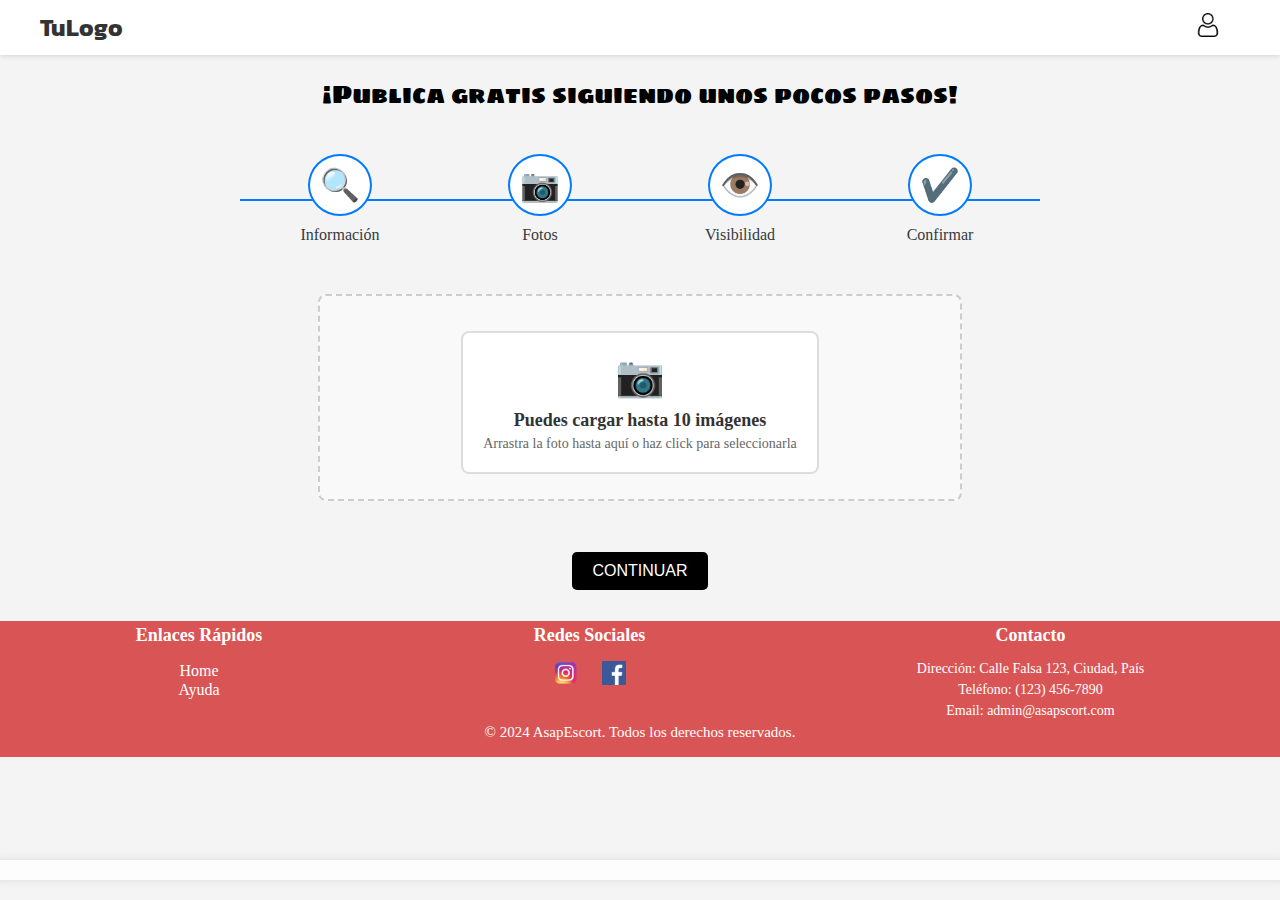
<file: fotos.html>
<!DOCTYPE html>
<html lang="en">

<head>
    <meta charset="UTF-8">
    <meta name="viewport" content="width=device-width, initial-scale=1.0">
    <title>Rellena este formulario</title>
    <link rel="stylesheet" href="estilos.css">
    <link rel="preconnect" href="https://fonts.googleapis.com">
    <link rel="preconnect" href="https://fonts.gstatic.com" crossorigin>
    <link
        href="https://fonts.googleapis.com/css2?family=Angkor&family=Autour+One&family=Bowlby+One+SC&family=Bungee+Tint&family=Chau+Philomene+One:ital@0;1&family=Chelsea+Market&family=Comfortaa&family=Dancing+Script:wght@400..700&family=Edu+VIC+WA+NT+Beginner:wght@400..700&family=Grey+Qo&family=Hepta+Slab:wght@1..900&family=Jersey+15&family=Kanit:ital,wght@0,100;0,200;0,300;0,400;0,500;0,600;0,700;0,800;0,900;1,100;1,200;1,300;1,400;1,500;1,600;1,700;1,800;1,900&family=Libre+Baskerville:ital,wght@0,400;0,700;1,400&family=Lilita+One&family=Matemasie&family=Mrs+Sheppards&family=Neonderthaw&family=Oswald:wght@200..700&family=Pacifico&family=Radio+Canada+Big:ital,wght@0,400..700;1,400..700&family=Sigmar+One&display=swap"
        rel="stylesheet">

</head>

<body>
    <!-- Navbar -->
    <header>
        <nav class="navbar">
            <div class="navbar-container">
                <!-- Logo -->
                <div class="logo">
                    <a href="index.html">TuLogo</a>
                </div>

                <!-- Iconos -->
                <div class="icons">
                    <!-- User Icon -->
                    <a href="#" class="icon">
                        <img src="img/user.png" alt="Usuario">
                    </a>

                    <!-- boton -->


                </div>
            </div>
        </nav>
    </header>
    <!-- Formulario de publicar anuncio -->
    <div class="announcement-text">
        ¡Publica gratis siguiendo unos pocos pasos!
    </div>
    <div class="timeline-container">
        <div class="timeline">
            <div class="timeline-item">
                <div class="timeline-icon">🔍</div>
                <div class="timeline-text">Información</div>
            </div>
            <div class="timeline-item">
                <div class="timeline-icon">📷</div>
                <div class="timeline-text">Fotos</div>
            </div>
            <div class="timeline-item">
                <div class="timeline-icon">👁️</div>
                <div class="timeline-text">Visibilidad</div>
            </div>
            <div class="timeline-item">
                <div class="timeline-icon">✔️</div>
                <div class="timeline-text">Confirmar</div>
            </div>
        </div>
    </div>

    <div class="photo-upload-container">
        <form id="photo-upload-form">
            <label for="photo-upload" class="photo-upload-label">
                <div class="photo-upload-content">
                    <div class="photo-icon">📷</div>
                    <div class="photo-text">Puedes cargar hasta 10 imágenes</div>
                    <div class="photo-subtext">Arrastra la foto hasta aquí o haz click para seleccionarla</div>
                </div>
            </label>
            <input type="file" id="photo-upload" name="photos" multiple accept="image/*" hidden>
        </form>
    </div>

    <div id="image-preview-container" class="image-preview-container"></div>


    <div class="botonf">
        <a href="#"></a>
        <button>Continuar</button>

    </div>
    <!-- otra botton -->
    <!-- otra seccion -->
    <footer class="footer">
        <div class="footer-container">
            <!-- Sección de Navegación -->
            <div class="footer-nav">
                <h3>Enlaces Rápidos</h3>
                <ul>
                    <li><a href="#">Home</a></li>
                    <li><a href="#">Ayuda</a></li>
                </ul>
            </div>

            <!-- Sección de Redes Sociales -->
            <div class="footer-social">
                <h3>Redes Sociales</h3>
                <a href="#"><img src="img/insta.png" alt="Instagram" class="social-icon"></a>
                <a href="#"><img src="img/face.png" alt="Facebook" class="social-icon"></a>
            </div>

            <!-- Sección de Contacto -->
            <div class="footer-contact">
                <h3>Contacto</h3>
                <p>Dirección: Calle Falsa 123, Ciudad, País</p>
                <p>Teléfono: (123) 456-7890</p>
                <p>Email: admin@asapscort.com</p>
            </div>
        </div>

        <div class="footer-copy">
            <p>&copy; 2024 AsapEscort. Todos los derechos reservados.</p>
        </div>
    </footer>
    <script src="script.js"></script>
</body>

</html>
</file>
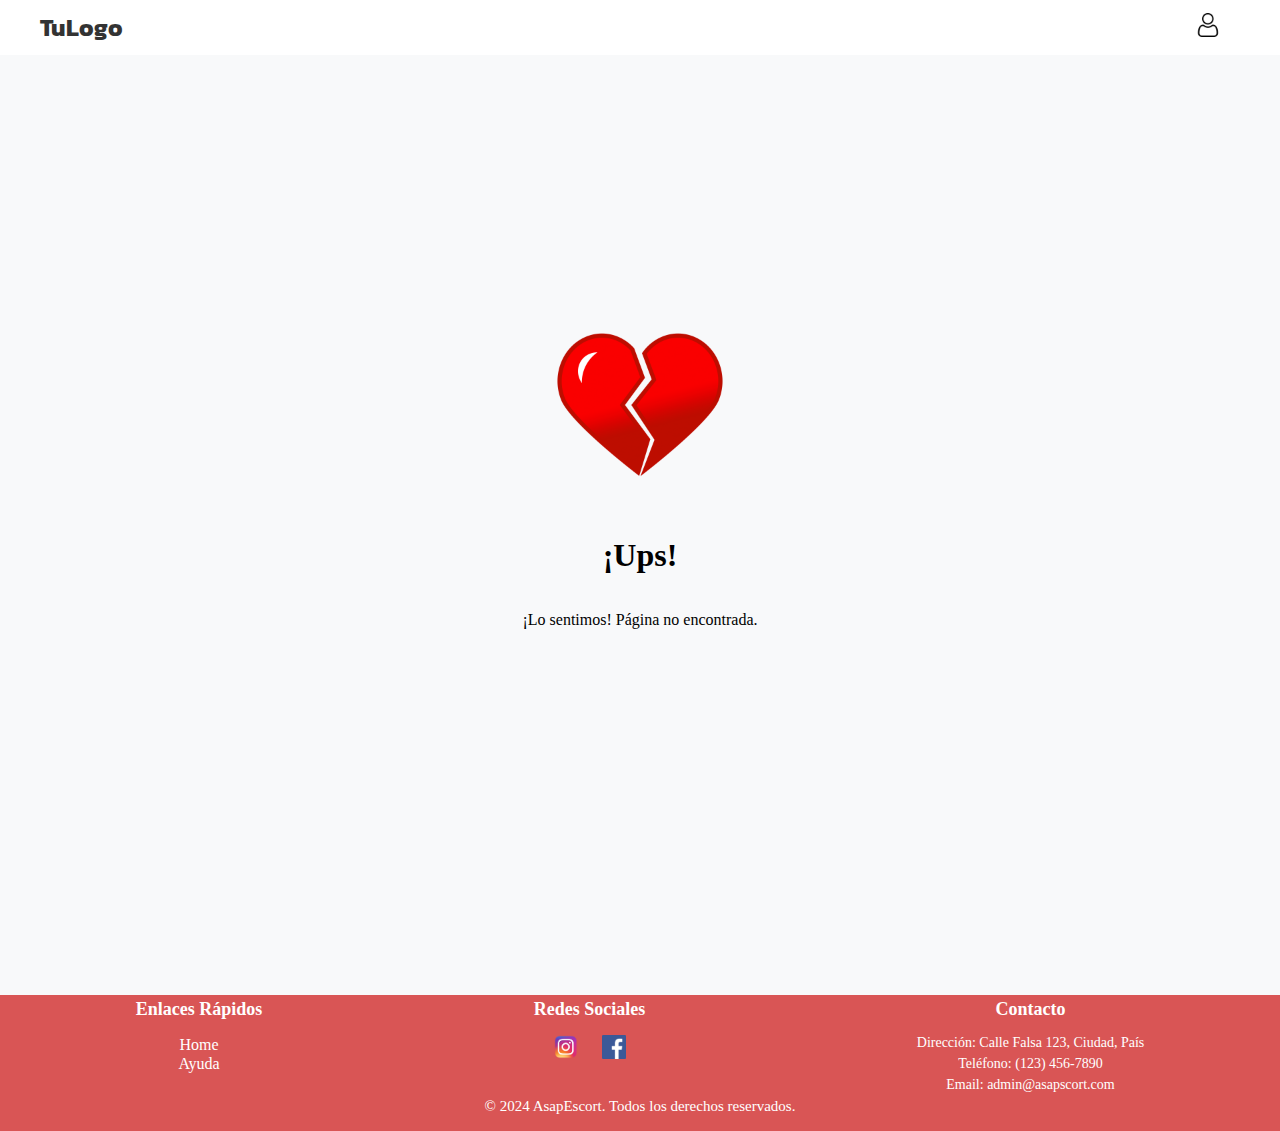
<file: paginanoencontrada.html>
<!DOCTYPE html>
<html lang="en">

<head>
    <meta charset="UTF-8">
    <meta name="viewport" content="width=device-width, initial-scale=1.0">
    <title>Ups no pudimos encontrar la pagina</title>
    <link rel="stylesheet" href="estilos.css">
    <link rel="preconnect" href="https://fonts.googleapis.com">
    <link rel="preconnect" href="https://fonts.gstatic.com" crossorigin>
    <link
        href="https://fonts.googleapis.com/css2?family=Angkor&family=Autour+One&family=Bowlby+One+SC&family=Bungee+Tint&family=Chau+Philomene+One:ital@0;1&family=Chelsea+Market&family=Comfortaa&family=Dancing+Script:wght@400..700&family=Edu+VIC+WA+NT+Beginner:wght@400..700&family=Grey+Qo&family=Hepta+Slab:wght@1..900&family=Jersey+15&family=Kanit:ital,wght@0,100;0,200;0,300;0,400;0,500;0,600;0,700;0,800;0,900;1,100;1,200;1,300;1,400;1,500;1,600;1,700;1,800;1,900&family=Libre+Baskerville:ital,wght@0,400;0,700;1,400&family=Lilita+One&family=Matemasie&family=Mrs+Sheppards&family=Neonderthaw&family=Oswald:wght@200..700&family=Pacifico&family=Radio+Canada+Big:ital,wght@0,400..700;1,400..700&family=Sigmar+One&display=swap"
        rel="stylesheet">

</head>

<body>
    <!-- Navbar -->
    <header>
        <nav class="navbar">
            <div class="navbar-container">
                <!-- Logo -->
                <div class="logo">
                    <a href="index.html">TuLogo</a>
                </div>

                <!-- Iconos -->
                <div class="icons">
                    <!-- User Icon -->
                    <a href="#" class="icon">
                        <img src="img/user.png" alt="Usuario">
                    </a>

                    <!-- boton -->


                </div>
            </div>
        </nav>
    </header>
    <!-- Formulario de publicar anuncio -->

    <div class="error-container">
        <img src="img/corazon.png" alt="Imagen de error" class="error-image">
        <h1>¡Ups!</h1>
        <div class="corazon">
            <p>¡Lo sentimos! Página no encontrada.</p>
        </div>
    </div>


    <!-- otra seccion -->
    <footer class="footer">
        <div class="footer-container">
            <!-- Sección de Navegación -->
            <div class="footer-nav">
                <h3>Enlaces Rápidos</h3>
                <ul>
                    <li><a href="#">Home</a></li>
                    <li><a href="#">Ayuda</a></li>
                </ul>
            </div>

            <!-- Sección de Redes Sociales -->
            <div class="footer-social">
                <h3>Redes Sociales</h3>
                <a href="#"><img src="img/insta.png" alt="Instagram" class="social-icon"></a>
                <a href="#"><img src="img/face.png" alt="Facebook" class="social-icon"></a>
            </div>

            <!-- Sección de Contacto -->
            <div class="footer-contact">
                <h3>Contacto</h3>
                <p>Dirección: Calle Falsa 123, Ciudad, País</p>
                <p>Teléfono: (123) 456-7890</p>
                <p>Email: admin@asapscort.com</p>
            </div>
        </div>

        <div class="footer-copy">
            <p>&copy; 2024 AsapEscort. Todos los derechos reservados.</p>
        </div>
    </footer>
    <script src="script.js"></script>
</body>

</html>
</file>
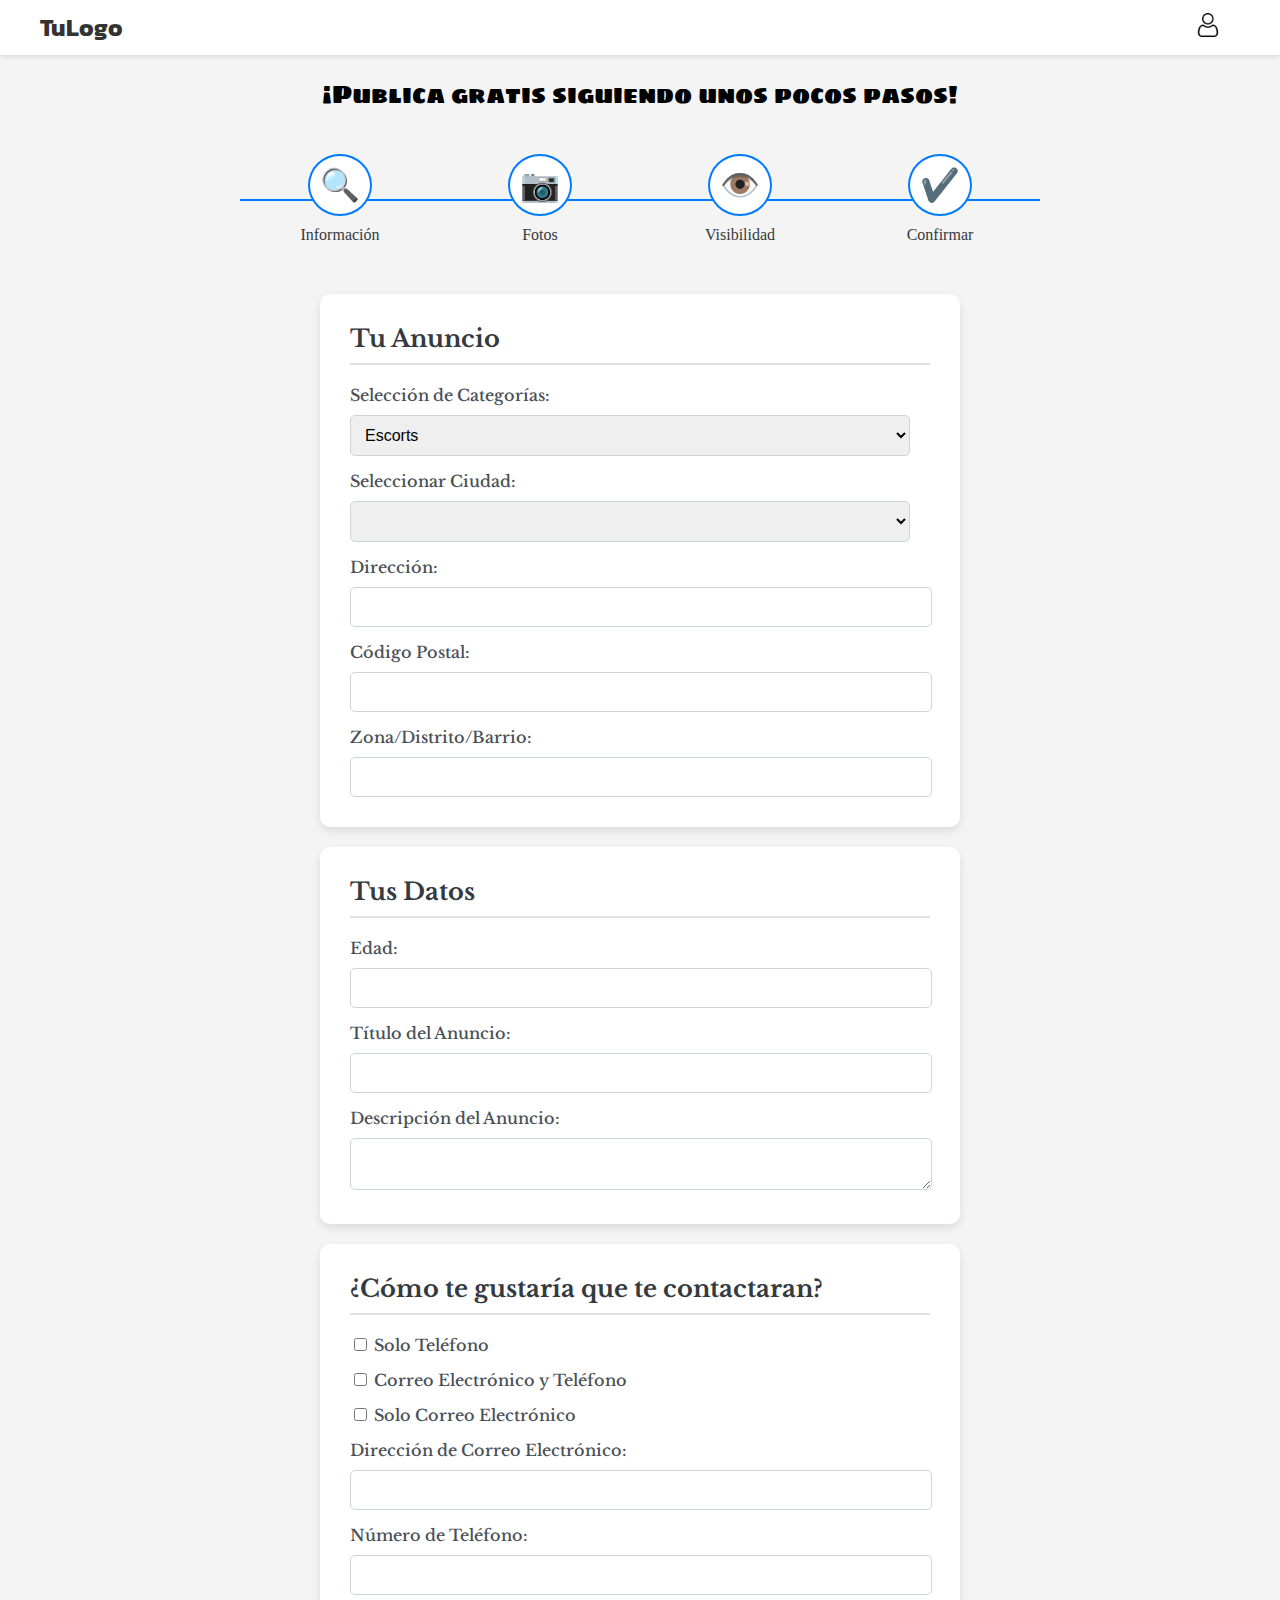
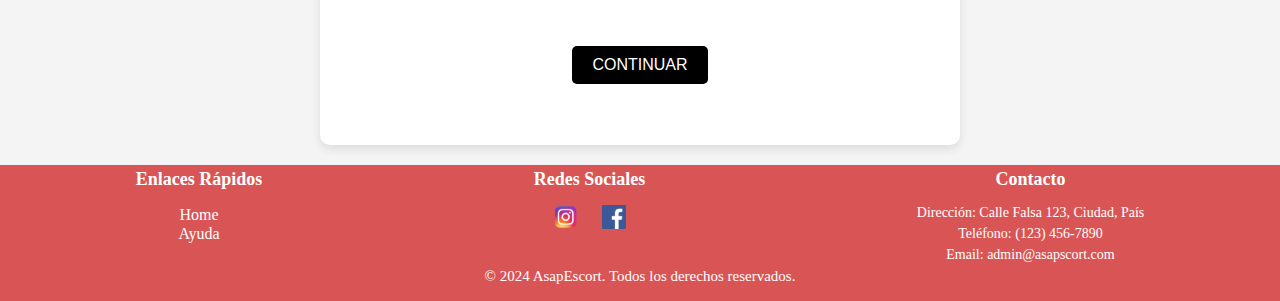
<file: publicaranuncio.html>
<!DOCTYPE html>
<html lang="en">

<head>
    <meta charset="UTF-8">
    <meta name="viewport" content="width=device-width, initial-scale=1.0">
    <title>Rellena este formulario</title>
    <link rel="stylesheet" href="estilos.css">
    <link rel="preconnect" href="https://fonts.googleapis.com">
    <link rel="preconnect" href="https://fonts.gstatic.com" crossorigin>
    <link
        href="https://fonts.googleapis.com/css2?family=Angkor&family=Autour+One&family=Bowlby+One+SC&family=Bungee+Tint&family=Chau+Philomene+One:ital@0;1&family=Chelsea+Market&family=Comfortaa&family=Dancing+Script:wght@400..700&family=Edu+VIC+WA+NT+Beginner:wght@400..700&family=Grey+Qo&family=Hepta+Slab:wght@1..900&family=Jersey+15&family=Kanit:ital,wght@0,100;0,200;0,300;0,400;0,500;0,600;0,700;0,800;0,900;1,100;1,200;1,300;1,400;1,500;1,600;1,700;1,800;1,900&family=Libre+Baskerville:ital,wght@0,400;0,700;1,400&family=Lilita+One&family=Matemasie&family=Mrs+Sheppards&family=Neonderthaw&family=Oswald:wght@200..700&family=Pacifico&family=Radio+Canada+Big:ital,wght@0,400..700;1,400..700&family=Sigmar+One&display=swap"
        rel="stylesheet">

</head>

<body>
    <!-- Navbar -->
    <header>
        <nav class="navbar">
            <div class="navbar-container">
                <!-- Logo -->
                <div class="logo">
                    <a href="index.html">TuLogo</a>
                </div>

                <!-- Iconos -->
                <div class="icons">
                    <!-- User Icon -->
                    <a href="#" class="icon">
                        <img src="img/user.png" alt="Usuario">
                    </a>

                    <!-- boton -->


                </div>
            </div>
        </nav>
    </header>
    <!-- Formulario de publicar anuncio -->
    <div class="announcement-text">
        ¡Publica gratis siguiendo unos pocos pasos!
    </div>
    <div class="timeline-container">
        <div class="timeline">
            <div class="timeline-item">
                <div class="timeline-icon">🔍</div>
                <div class="timeline-text">Información</div>
            </div>
            <div class="timeline-item">
                <div class="timeline-icon">📷</div>
                <div class="timeline-text">Fotos</div>
            </div>
            <div class="timeline-item">
                <div class="timeline-icon">👁️</div>
                <div class="timeline-text">Visibilidad</div>
            </div>
            <div class="timeline-item">
                <div class="timeline-icon">✔️</div>
                <div class="timeline-text">Confirmar</div>
            </div>
        </div>
    </div>
    <div class="center-wrapper">
        <div class="form-container">
            <div class="form-box">
                <form id="anuncio-form">
                    <h2>Tu Anuncio</h2>
                    <label for="categoria">Selección de Categorías:</label>
                    <select id="categoria" name="categoria">
                        <option value="escorts">Escorts</option>
                        <option value="escorts-masculinos">Escorts Masculinos</option>
                        <option value="trans-travestis">Trans y Travestis</option>
                        <option value="encuentros-casuales">Encuentros Casuales</option>
                    </select>

                    <label for="ciudad">Seleccionar Ciudad:</label>
                    <select id="ciudad" name="ciudad">
                        <!-- Opciones de ciudades generadas dinámicamente por el backend -->
                    </select>

                    <label for="direccion">Dirección:</label>
                    <input type="text" id="direccion" name="direccion">

                    <label for="codigo-postal">Código Postal:</label>
                    <input type="text" id="codigo-postal" name="codigo-postal">

                    <label for="zona">Zona/Distrito/Barrio:</label>
                    <input type="text" id="zona" name="zona">
                </form>
            </div>

            <div class="form-box">
                <form id="datos-form">
                    <h2>Tus Datos</h2>
                    <label for="edad">Edad:</label>
                    <input type="text" id="edad" name="edad">

                    <label for="titulo">Título del Anuncio:</label>
                    <input type="text" id="titulo" name="titulo">

                    <label for="descripcion">Descripción del Anuncio:</label>
                    <textarea id="descripcion" name="descripcion"></textarea>
                </form>
            </div>

            <div class="form-box">
                <form id="contacto-form">
                    <h2>¿Cómo te gustaría que te contactaran?</h2>
                    <label>
                        <input type="checkbox" name="contacto" value="solo-telefono">
                        Solo Teléfono
                    </label>
                    <label>
                        <input type="checkbox" name="contacto" value="correo-y-telefono">
                        Correo Electrónico y Teléfono
                    </label>
                    <label>
                        <input type="checkbox" name="contacto" value="solo-correo">
                        Solo Correo Electrónico
                    </label>

                    <label for="email">Dirección de Correo Electrónico:</label>
                    <input type="email" id="email" name="email">

                    <label for="telefono">Número de Teléfono:</label>
                    <input type="tel" id="telefono" name="telefono">
                    <div class="botonf">
                        <a href="fotos.html">
                            <button type="button">Continuar</button>
                        </a>
                    </div>
                </form>
            </div>
        </div>
    </div>
    <!-- otra botton -->
    <!-- otra seccion -->
    <footer class="footer">
        <div class="footer-container">
            <!-- Sección de Navegación -->
            <div class="footer-nav">
                <h3>Enlaces Rápidos</h3>
                <ul>
                    <li><a href="#">Home</a></li>
                    <li><a href="#">Ayuda</a></li>
                </ul>
            </div>

            <!-- Sección de Redes Sociales -->
            <div class="footer-social">
                <h3>Redes Sociales</h3>
                <a href="#"><img src="img/insta.png" alt="Instagram" class="social-icon"></a>
                <a href="#"><img src="img/face.png" alt="Facebook" class="social-icon"></a>
            </div>

            <!-- Sección de Contacto -->
            <div class="footer-contact">
                <h3>Contacto</h3>
                <p>Dirección: Calle Falsa 123, Ciudad, País</p>
                <p>Teléfono: (123) 456-7890</p>
                <p>Email: admin@asapscort.com</p>
            </div>
        </div>

        <div class="footer-copy">
            <p>&copy; 2024 AsapEscort. Todos los derechos reservados.</p>
        </div>
    </footer>
    <script src="script.js"></script>
</body>

</html>
</file>
<file: estilos.css>
/* Estilos Generales */
body {
    margin: 0;
    background-color: #f4f4f4;
}

/* Estilos del Navbar */
.navbar {
    font-family: "Kanit", sans-serif;
    font-weight: 100;
    background-color: #ffffff;
    padding: 10px 0;
    box-shadow: 0 2px 4px rgba(0, 0, 0, 0.1);
}

.navbar-container {
    display: flex;
    justify-content: space-between;
    align-items: center;
    max-width: 1200px;
    margin: 0 auto;
    padding: 0 20px;
}

.logo a {
    font-size: 24px;
    font-weight: bold;
    color: #333;
    text-decoration: none;
}

.icons {
    display: flex;
    align-items: center;
}

.icon {
    margin-right: 20px;
    transition: transform 0.3s ease;
}

.icon img {
    width: 24px;
    height: 24px;
    cursor: pointer;
}

.icon:hover {
    transform: scale(1.2);
}

.btn-publicar {
    background-color: #000000;
    color: #fff;
    padding: 10px 20px;
    border-radius: 5px;
    text-decoration: none;
    font-weight: bold;
}

.btn-publicar:hover {
    background-color: #f80505;
}

/* Estilos de la Sección Hero */
.hero {
    height: 500px;
    background-size: 95%;
    background-position: center;
    background-repeat: no-repeat;
    display: flex;
    justify-content: center;
    align-items: center;
    position: relative;
}

.hero-texto {
    background-color: rgba(230, 3, 3, 0.758);
    color: #ffffff;
    font-family: "Bowlby One SC", sans-serif;
    padding: 20px;
    border-radius: 5px;
    text-align: center;
}

.hero h1 {
    font-size: 36px;
    margin: 0;
}

/* Estilos de la Sección de Tarjetas */
.tarjetas {
    display: grid;
    grid-template-columns: repeat(auto-fit, minmax(240px, 1fr));
    gap: 60px;
    max-width: 1600px;
    margin: 50px auto;
    padding: 0 20px;
}

.tarjeta {
    perspective: 1000px;
}

.tarjeta-contenido {
    width: 100%;
    height: 400px;
    position: relative;
    transition: transform 0.6s;
    transform-style: preserve-3d;
    cursor: pointer;
}

.tarjeta:hover .tarjeta-contenido {
    transform: rotateY(180deg);
}

.tarjeta-frontal,
.tarjeta-reverso {
    width: 100%;
    height: 100%;
    position: absolute;
    backface-visibility: hidden;
}

.tarjeta-frontal {
    background-color: #ffffff;
}

.tarjeta-frontal img {
    width: 100%;
    height: 100%;
    object-fit: cover;
}

.tarjeta-reverso {
    background-color: #f9f9f9;
    display: flex;
    flex-direction: column;
    justify-content: center;
    align-items: center;
    text-align: center;
    transform: rotateY(180deg);
    padding: 20px;
    box-sizing: border-box;
}

.tarjeta-reverso h2 {
    font-size: 15px;
    margin: 0 0 10px;
    font-family: "Angkor", serif;
}

.tarjeta-reverso p {
    font-size: 12px;
    color: #666;
    margin-top: 10px;
    font-family: "Libre Baskerville", serif;
}

/* Estilos de la Sección de Texto Centrado */
.texto-centrado {
    text-align: center;
    max-width: 800px;
    margin: 20px auto;
    padding: 0 20px;
    font-size: 18px;
    color: #00000098;
}

.texto-centrado2 {
    max-width: 700px;
    margin: 30px auto;
    font-family: "Bowlby One SC", sans-serif;
    font-size: 35px;
    color: #000000;
}

/* Estilos del Footer */
.footer {
    background-color: #cf1919b9;
    color: #fff;
    padding: 1px 0;
    text-align: center;
}

.footer-container {
    display: flex;
    justify-content: space-around;
    flex-wrap: wrap;
}

.footer-nav,
.footer-social,
.footer-contact {
    margin: -15px;
    max-width: 2000px;
}

.footer-nav h3,
.footer-social h3,
.footer-contact h3 {
    margin-bottom: 15px;
    font-size: 18px;
}

.footer-nav ul {
    list-style-type: none;
    padding: 0;
}

.footer-nav li {
    margin: 1px 0;
}

.footer-nav a {
    color: #ffffff;
    text-decoration: none;
}

.footer-nav a:hover {
    text-decoration: underline;
}

.footer-social a {
    margin: 0 10px;
}

.social-icon {
    width: 24px;
    height: 24px;
}

.footer-contact p {
    margin: 5px 0;
    font-size: 14px;
}

.footer-copy {
    margin-top: 15px;
    color: white;
}

.footer-copy p {
    font-size: 15px;
}

/* Estilos del Formulario de Publicación */
.announcement-text {
    font-size: 1.5em;
    color: #000000;
    margin: 20px 0;
    font-family: "Sigmar One", sans-serif;
    font-weight: 400;
    font-style: normal;
    text-align: center;
}

.timeline-container {
    display: flex;
    justify-content: center;
    align-items: center;
    margin-bottom: 30px;
}

.timeline {
    display: flex;
    align-items: center;
    justify-content: space-between;
    width: 100%;
    max-width: 800px;
    position: relative;
    padding: 20px 0;
}

.timeline-item {
    display: flex;
    flex-direction: column;
    align-items: center;
    flex: 1;
}

.timeline-icon {
    font-size: 2em;
    color: #007bff;
    background-color: #fff;
    border: 2px solid #007bff;
    border-radius: 50%;
    padding: 10px;
    margin-bottom: 10px;
    transition: background-color 0.3s ease, color 0.3s ease;
}

.timeline-text {
    color: #343a40;
    font-weight: 500;
}

.timeline::before {
    content: '';
    position: absolute;
    top: 50%;
    left: 0;
    right: 0;
    height: 2px;
    background-color: #007bff;
    z-index: -1;
}

.center-wrapper {
    display: flex;
    justify-content: center;
    align-items: center;
    width: 100%;
    height: 100%;
    margin-top: 10px;
}

.form-container {
    width: 50%;
    max-width: 650px;
    font-family: "Libre Baskerville", serif;
}

.form-box {
    background: #fff;
    padding: 30px;
    border-radius: 10px;
    box-shadow: 0 4px 10px rgba(0, 0, 0, 0.1);
    margin-bottom: 20px;
    transition: transform 0.3s ease;
}

.form-box:hover {
    transform: translateY(-5px);
}

h2 {
    margin-top: 0;
    font-size: 1.5em;
    color: #343a40;
    border-bottom: 2px solid #dee2e6;
    padding-bottom: 10px;
}

label {
    display: block;
    margin: 15px 0 5px;
    color: #495057;
    font-weight: 500;
}

input[type="text"],
input[type="email"],
input[type="tel"],
textarea,
select {
    width: calc(100% - 20px);
    padding: 10px;
    border: 1px solid #ced4da;
    border-radius: 5px;
    font-size: 1em;
    margin-top: 5px;
}

textarea {
    resize: vertical;
}

button[type="submit"] {
    width: 100%;
    padding: 12px;
    border: none;
    border-radius: 5px;
    background-color: #28a745;
    color: #fff;
    font-size: 1em;
    font-weight: bold;
    cursor: pointer;
    transition: background-color 0.3s ease;
}

button[type="submit"]:hover {
    background-color: #218838;
}

.message-container {
    margin-top: 10px;
}

.submit-message,
.error-message,
.message {
    font-size: 1em;
    text-align: center;
}

.submit-message {
    color: #28a745;
}

.error-message {
    color: #dc3545;
}

.message {
    color: #28a745;
}

/* Sección de Carga de Fotos */
.form-photo-upload {
    display: flex;
    flex-direction: column;
    align-items: center;
    padding: 20px;
    border: 2px dashed #007bff;
    border-radius: 10px;
    background-color: #ffffff;
    transition: background-color 0.3s ease;
    cursor: pointer;
}

.form-photo-upload:hover {
    background-color: #f0f8ff;
}

.icon-camera {
    font-size: 2.5em;
    color: #007bff;
    margin-bottom: 10px;
}

.upload-text {
    font-size: 1.2em;
    color: #343a40;
    margin-bottom: 10px;
}

.upload-message {
    font-size: 0.9em;
    color: #6c757d;
    text-align: center;
    margin-top: 0;
}

/* Estilos para Página de Error 404 */
.error-container {
    display: flex;
    flex-direction: column;
    align-items: center;
    justify-content: center;
    height: 100vh;
    text-align: center;
    padding: 20px;
    background-color: #f8f9fa;
}

.error-image {
    max-width: 200px;
    width: 50%;
    height: auto;
    margin-bottom: 10px;
    margin-top: -100px;
}

.error-message {
    font-size: 2.5em;
    color: #343a40;
    margin-bottom: 10px;
}

.error-subtext {
    font-size: 1.2em;
    color: #6c757d;
    margin-bottom: 30px;
}

/* Estilos generales del contenedor */
.photo-upload-container {
    display: flex;
    justify-content: center;
    align-items: center;
    padding: 20px;
    background-color: #f9f9f9;
    border: 2px dashed #ccc;
    border-radius: 8px;
    max-width: 600px;
    margin: 0 auto;
}

/* Estilos del formulario */
#photo-upload-form {
    display: flex;
    flex-direction: column;
    align-items: center;
    width: 100%;
}

/* Estilos de la etiqueta que envuelve el contenido */
.photo-upload-label {
    display: flex;
    flex-direction: column;
    align-items: center;
    cursor: pointer;
    width: 100%;
}

/* Estilos del contenido de carga */
.photo-upload-content {
    text-align: center;
    padding: 20px;
    border: 2px solid #ddd;
    border-radius: 8px;
    background-color: #fff;
}

/* Estilos del ícono de la cámara */
.photo-icon {
    font-size: 40px;
    color: #888;
    margin-bottom: 10px;
}

/* Estilos del texto principal */
.photo-text {
    font-size: 18px;
    font-weight: bold;
    color: #333;
    margin-bottom: 5px;
}

/* Estilos del texto secundario */
.photo-subtext {
    font-size: 14px;
    color: #666;
}

/* Estilos del contenedor del botón */
.botonf {
    display: flex;
    justify-content: center;
    align-items: center;
    height: 100px;
    /* Ajusta la altura según sea necesario */
    margin-top: 20px;
    /* Ajusta el margen superior si es necesario */
}

/* Estilos del botón */
.botonf button {
    background-color: black;
    color: white;
    border: none;
    padding: 10px 20px;
    font-size: 16px;
    cursor: pointer;
    border-radius: 5px;
    text-transform: uppercase;
    /* Opcional: hace que el texto esté en mayúsculas */
    transition: background-color 0.3s ease;
    /* Opcional: efecto de transición en el color de fondo */
}

.botonf button:hover {
    background-color: #333;
    /* Opcional: cambio de color al pasar el ratón por encima */
}

/* Contenedor de vista previa */
.image-preview-container {
    display: flex;
    justify-content: center;
    align-items: center;
    flex-wrap: wrap;
    gap: 10px;
    position: fixed;
    bottom: 20px;
    left: 50%;
    transform: translateX(-50%);
    width: 100%;
    padding: 10px;
    background-color: rgba(255, 255, 255, 0.8);
    box-shadow: 0px 0px 10px rgba(0, 0, 0, 0.1);
    border-radius: 10px;
}

/* Envoltura de la imagen y botón de eliminación */
.image-wrapper {
    position: relative;
    display: inline-block;
}

/* Estilo de las imágenes */
.image-preview {
    width: 100px;
    height: 100px;
    object-fit: cover;
    border-radius: 5px;
}

/* Estilo del botón de eliminación */
.remove-button {
    position: absolute;
    top: 5px;
    right: 5px;
    background-color: rgba(255, 0, 0, 0.7);
    color: white;
    border: none;
    border-radius: 50%;
    width: 20px;
    height: 20px;
    display: flex;
    align-items: center;
    justify-content: center;
    cursor: pointer;
    font-size: 16px;
    line-height: 20px;
}

.remove-button:hover {
    background-color: rgba(255, 0, 0, 1);
}

/* seccion de anunciantes targetas */

.container {
    display: flex;
    flex-wrap: wrap;
    justify-content: center;
    gap: 1rem;
    /* Espaciado entre tarjetas */
    padding: 1rem;
}

/* Estilos generales para las tarjetas */
.card {
    background-color: #fff;
    border-radius: 10px;
    box-shadow: 0 4px 8px rgba(0, 0, 0, 0.1);
    overflow: hidden;
    transition: transform 0.2s ease-in-out;
    padding: 1rem;
    display: flex;
    flex-direction: column;
    justify-content: space-between;
    position: relative;
    width: calc(25% - 1rem);
    /* 4 tarjetas por fila, ajusta según el espaciado */
    max-width: 300px;
    /* Máximo ancho para que las tarjetas no se expandan demasiado */
}

.card:hover {
    transform: translateY(-5px);
}

.card-image {
    width: 100%;
    height: 200px;
    object-fit: cover;
}

.card-content {
    padding: 1rem;
}

.card-title {
    font-size: 1.2rem;
    margin-bottom: 0.5rem;
    color: #333;
}

.card-description {
    font-size: 1rem;
    margin-bottom: 1rem;
    color: #666;
}

/* Botones de contacto */
.card-actions {
    display: flex;
    gap: 0.5rem;
}

.contact-button {
    display: inline-block;
    background-color: #007bff;
    color: #fff;
    padding: 0.5rem;
    border-radius: 5px;
    text-align: center;
    text-decoration: none;
    font-size: 1.2rem;
    transition: background-color 0.3s;
}

.contact-button.phone {
    background-color: #ffffff;
}

.contact-button.whatsapp {
    background-color: #ffffff;
}

.contact-button img {
    width: 24px;
    /* Ajusta el tamaño según sea necesario */
    height: 24px;
    /* Mantén la proporción con el ancho */
    vertical-align: middle;
    /* Alinea verticalmente */
}

.contact-button:hover {
    opacity: 0.8;
}

/* Botón de 'Ver Más' */
.card-more {
    display: block;
    text-align: center;
    margin-top: 1rem;
    font-weight: bold;
    color: #007bff;
    text-decoration: none;
}

.card-more:hover {
    text-decoration: underline;
}

/* Estilos para tarjetas premium */
.premium {
    border: 2px solid gold;
}

.premium-label {
    position: absolute;
    top: 10px;
    left: 10px;
    background-color: gold;
    color: #fff;
    padding: 0.5rem;
    font-weight: bold;
    border-radius: 5px;
    font-size: 0.9rem;
    text-transform: uppercase;
}


.search-section {
    display: flex;
    flex-direction: column;
    align-items: center;
    width: 100%;
    padding: 20px;
    box-sizing: border-box;
}

.search-input {
    width: 100%;
    max-width: 300px;
    padding: 10px;
    margin-bottom: 10px;
    border: 1px solid #ccc;
    border-radius: 4px;
}

.category-filter {
    width: 100%;
    max-width: 300px;
    padding: 10px;
    margin-bottom: 10px;
    border: 1px solid #ccc;
    border-radius: 4px;
    font-size: 16px;
}

.location-text {
    font-size: 18px;
    color: #333;
    margin-top: 10px;
}
</file>
